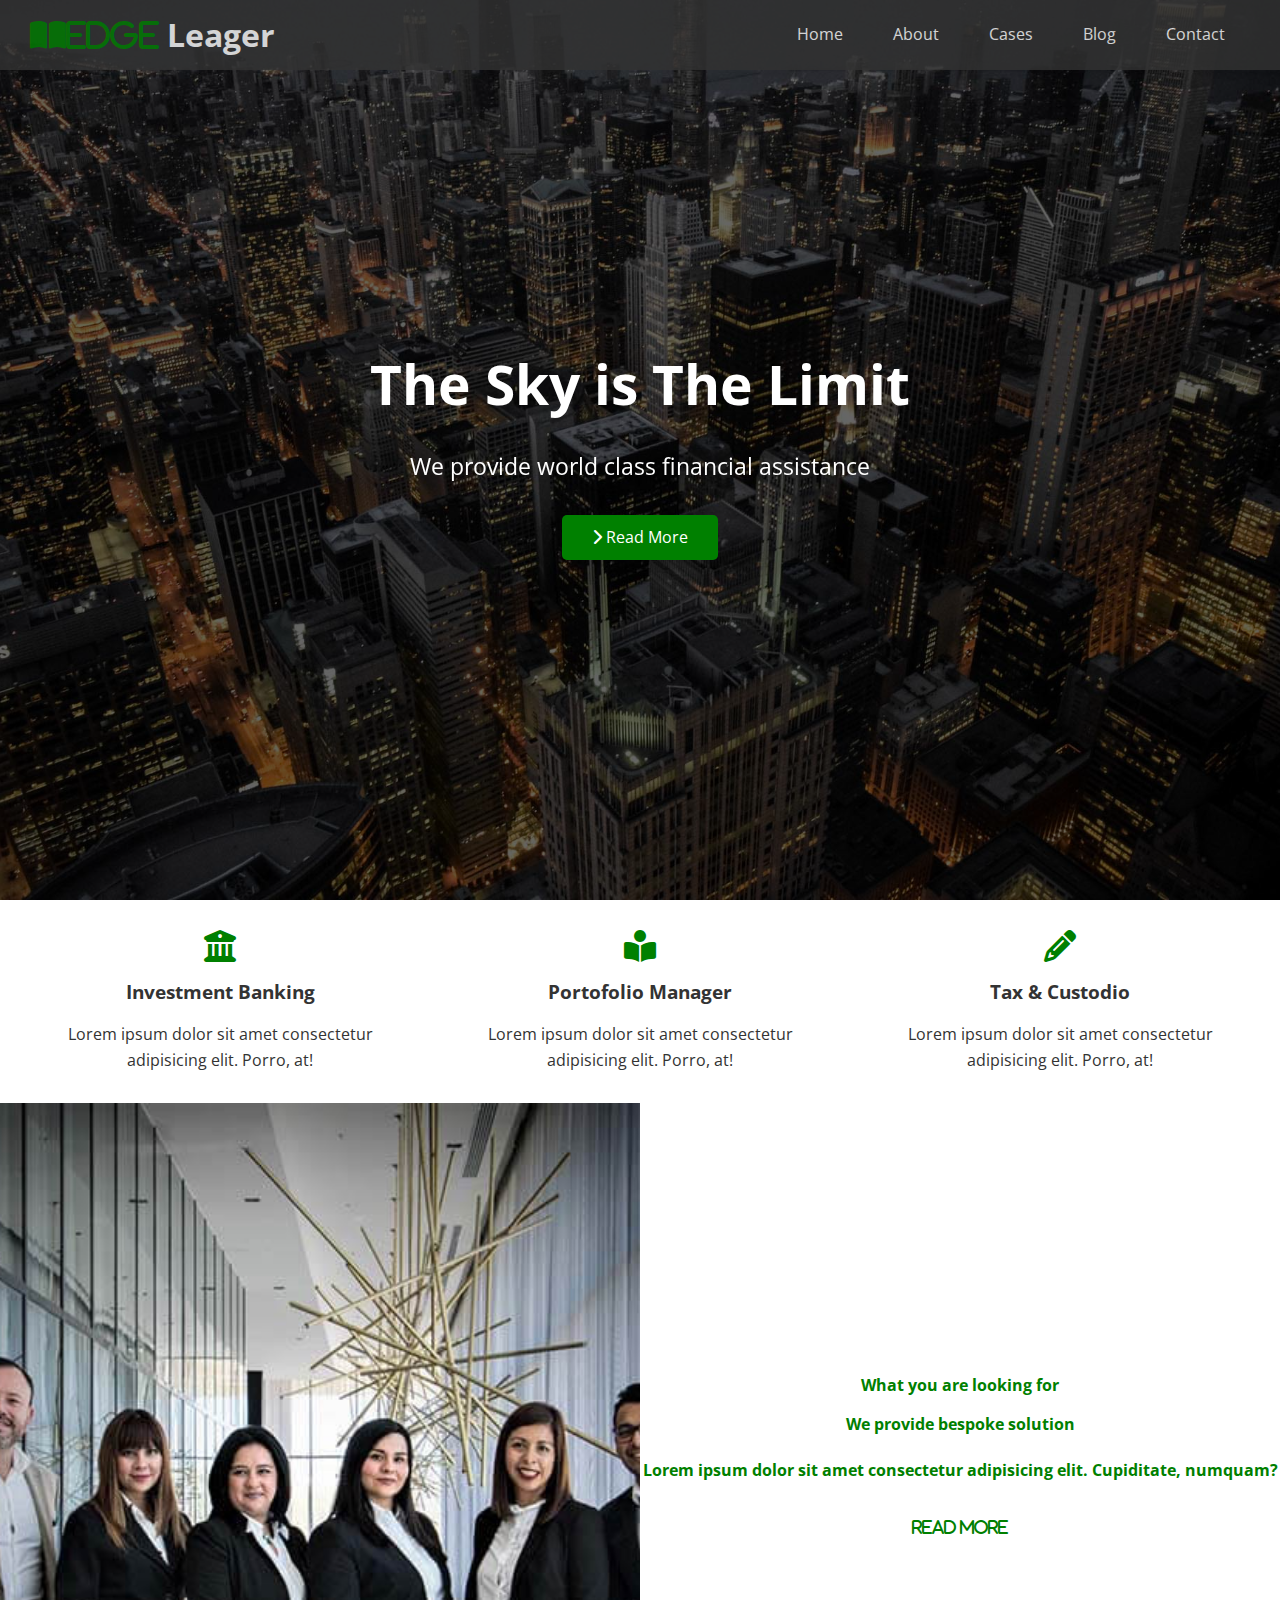
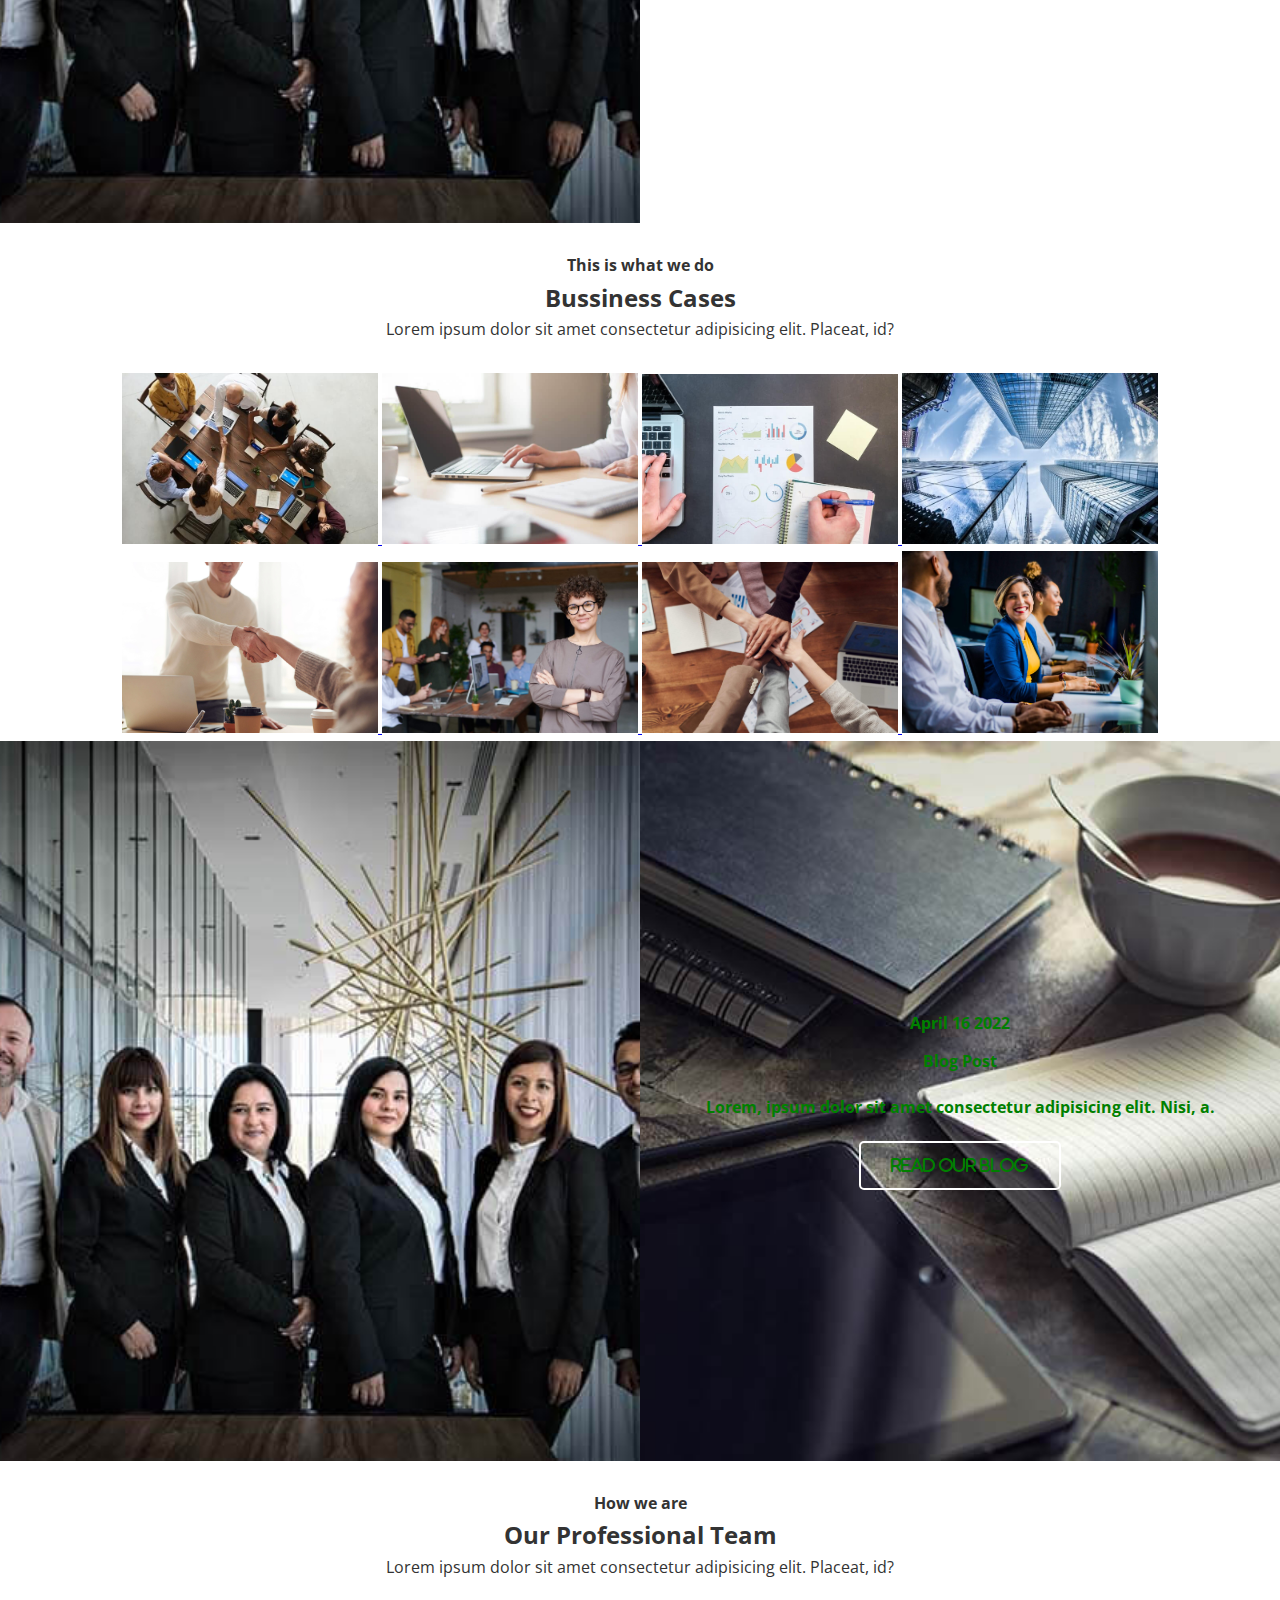
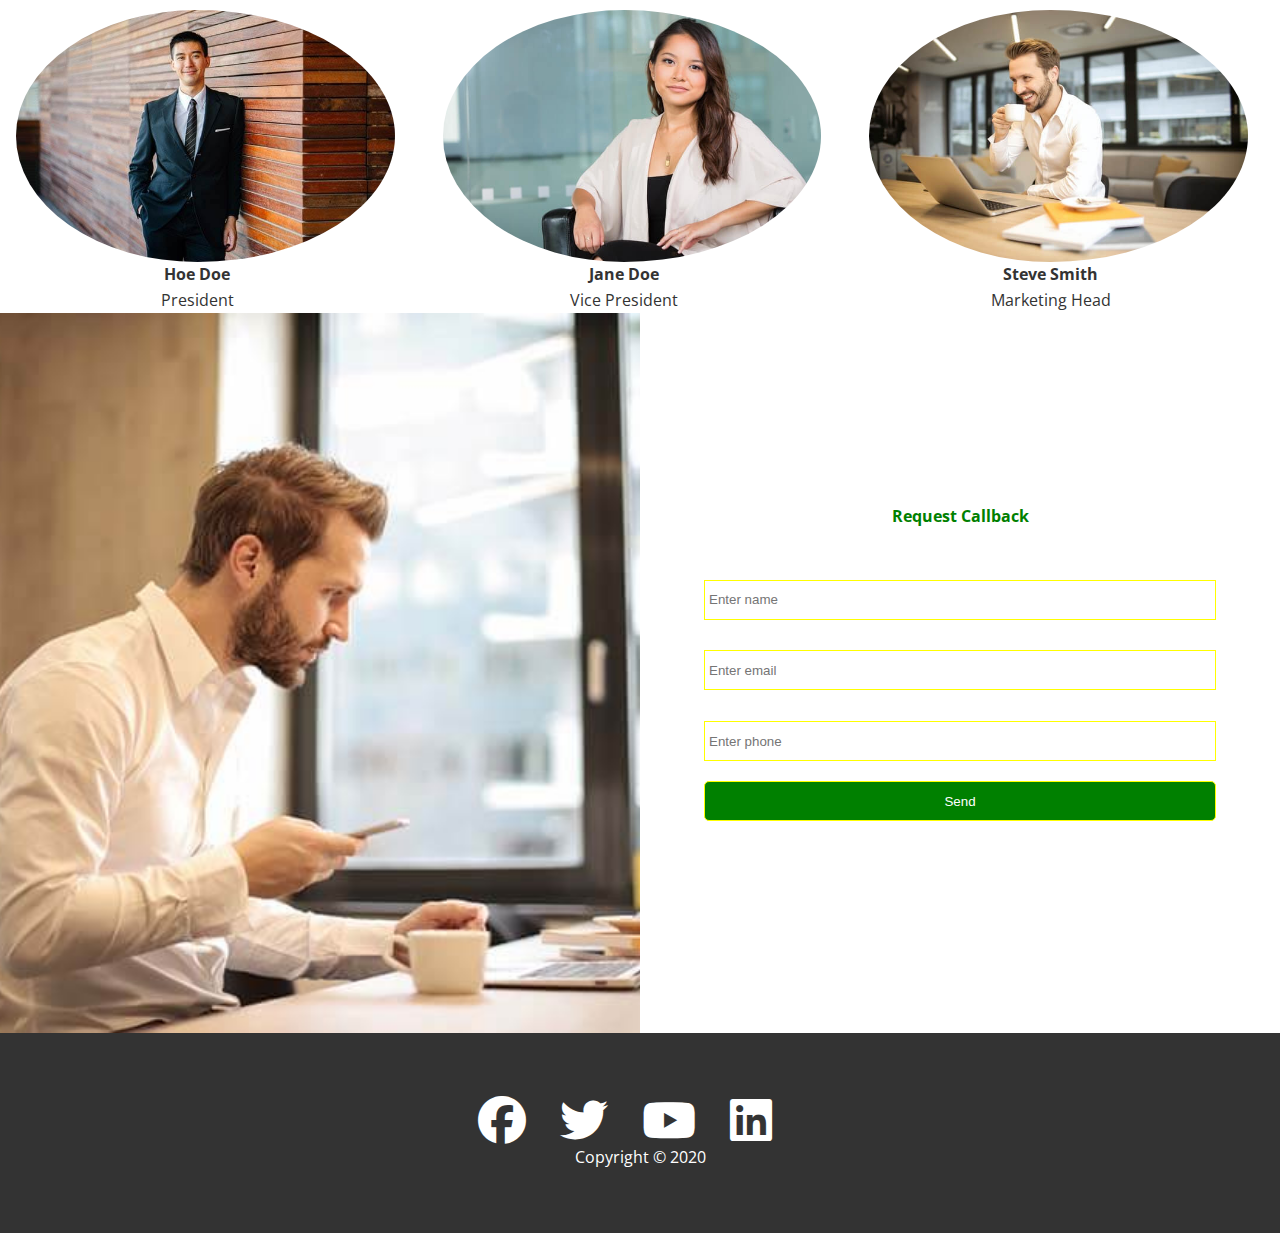
<file: index.html>
<!DOCTYPE html>
<html lang="en">
<head>
    <meta charset="UTF-8">
    <meta http-equiv="X-UA-Compatible" content="IE=edge">
    <meta name="viewport" content="width=device-width, initial-scale=1.0">
    <link rel="stylesheet" type="text/css" href="./css/style.css">
    
    <!-- adaug partea de stilizare pentru lightbox in CSS -->
    <link rel="stylesheet" type="text/css" href="./css/lightbox.min.css">
    
    <link rel="stylesheet" type="text/css" href="./css/utilities.css">
    <link rel="stylesheet" href="https://cdnjs.cloudflare.com/ajax/libs/font-awesome/6.1.2/css/all.min.css">
    <title>Welcome to Edge Leager</title>
</head>
<body id="home">
    <!-- in header am logo-ul is navbar-ul -->
    <header class="hero">
        <div id="navbar" class="navbar">
            <!-- in acest container de header am un logo care este sub forma unui heading h1 si un navbar -->
            <h1 class="logo">
                <span class="text-primary"><i class="fa fa-book-open">Edge</i></span> Leager</i>
            </h1>
            <nav>
                <ul>
                    <li><a href="#home">Home</a></li>
                    <li><a href="#about">About</a></li>
                    <li><a href="#cases">Cases</a></li>
                    <li><a href="#blog">Blog</a></li>
                    <li><a href="#contact">Contact</a></li>
                </ul>
            </nav>
        </div>
        <!-- in header mai vreau sa am si un content(imagine+heading) -->
        <div class="content">
            <h1>The Sky is The Limit</h1>
            <p>We provide world class financial assistance</p>
            <a href="#about" class="btn"><i class="fas fa-chevron-right"></i> Read More</a>
        </div>
    </header>
    
    <!-- vreau o parte de continut cu trei coloane -->
    <main>
        <!-- About icons -->
        <section id="about" class="icons bg-light">
            <div class="flex-items">
                <div>
                    <i class="fas fa-university fa-2x"></i>
                    <div>
                        <h3>Investment Banking</h3>
                        <p>Lorem ipsum dolor sit amet consectetur adipisicing elit. Porro, at!</p>
                    </div>
                </div>
                <div>
                    <i class="fas fa-book-reader fa-2x"></i>
                    <div>
                        <h3>Portofolio Manager</h3>
                        <p>Lorem ipsum dolor sit amet consectetur adipisicing elit. Porro, at!</p>
                    </div>
                </div>
                <div>
                    <i class="fas fa-pencil-alt fa-2x"></i>
                    <div>
                        <h3>Tax & Custodio</h3>
                        <p>Lorem ipsum dolor sit amet consectetur adipisicing elit. Porro, at!</p>
                    </div>
                </div>
            </div>
        </section>
        <!-- About solution-sectiune cu doua coloane spearate in mod egal -->
        <section class="solutions">
            <div class="row ">
                <div class="column">
                    <div class="column-1">
                        <img src="./image_resources/image_resources/home/people.jpg" alt="imagine">
                    </div>
                </div>
                <div class="column">
                    <div class="column-2">
                        <h4>What you are looking for</h4>
                        <h2>We provide bespoke solution</h2>
                        <p>Lorem ipsum dolor sit amet consectetur adipisicing elit. Cupiditate, numquam?</p>
                        <a href="#" class="btn btn-outline"><i class="fas fa-chevron"> Read More</i></a>
                    </div>
                </div>
            </div>
        </section>
        
        <!-- Cases-cazuri de imagini -->
        <section class="cases">
            <!-- in sectiunea de cazuri am un header care are un anumit content -->
            <header class="section-header">
                <h4>This is what we do</h4>
                <h2>Bussiness Cases</h2>
                <p>Lorem ipsum dolor sit amet consectetur adipisicing elit. Placeat, id?</p>
            </header>
            <div class="row">
                <!-- pt fiecare coloana am 2 imagini -->
                <div class="column">
                    
                    <!-- ca sa implementez lightbpx-ul trebuie ca aceste imagini sa fie puse in niste link-uri -->
                    <a href="./image_resources/image_resources/cases/cases1.jpg" data-lightbox="cases">
                        <img src="./image_resources/image_resources/cases/cases1.jpg" alt="imagine">
                    </a>

                    <a href="./image_resources/image_resources/cases/cases2.jpg" data-lightbox="cases">
                        <img src="./image_resources/image_resources/cases/cases2.jpg" alt="imagine">
                    </a>
                    
                    <a href="./image_resources/image_resources/cases/cases3.jpg" data-lightbox="cases">
                        <img src="./image_resources/image_resources/cases/cases3.jpg" alt="imagine">
                    </a>

                    <a href="./image_resources/image_resources/cases/cases4.jpg" data-lightbox="cases">
                        <img src="./image_resources/image_resources/cases/cases4.jpg" alt="imagine">
                    </a> 
                </div>
            </div>
            <div class="row2">
                <div class="column">
                    <a href="./image_resources/image_resources/cases/cases5.jpg" data-lightbox="cases">
                        <img src="./image_resources/image_resources/cases/cases5.jpg" alt="imagine">
                    </a>

                    <a href="./image_resources/image_resources/cases/cases6.jpg" data-lightbox="cases">
                        <img src="./image_resources/image_resources/cases/cases6.jpg" alt="imagine">
                    </a>
                    
                    <a href="./image_resources/image_resources/cases/cases7.jpg" data-lightbox="cases">
                        <img src="./image_resources/image_resources/cases/cases7.jpg" alt="imagine">
                    </a>
                    
                    <a href="./image_resources/image_resources/cases/cases8.jpg" data-lightbox="cases">
                        <img src="./image_resources/image_resources/cases/cases8.jpg" alt="imagine">
                    </a>
                </div> 
            </div>
        </section>

        <!-- Sectiune pentru Blog -->
        <section class="solutions">
            <div class="row">
                <!-- vreau sa am o coloana cu o imagine pe un singur rand -->
                <div class="column">
                    <div class="column-1">
                        <img src="./image_resources/image_resources/home/people.jpg" alt="imagine">
                    </div>
                </div>
                <div class="column">
                    <div class="column-2 blog">
                        <h4>April 16 2022</h4>
                        <h2>Blog Post</h2>
                        <p>Lorem, ipsum dolor sit amet consectetur adipisicing elit. Nisi, a.</p>
                        <a href="blog.html" class="btn btn-outline"><i class="fas fa-chevron"> Read Our Blog</i></a>
                    </div>
                </div>
            </div>
        </section>
        
        <!-- Section Team (sectiune in care am imagine+detalii pentru fiecare membru al echipei)-->
        <section class="cases">
            <!-- in sectiunea de cazuri am un header care are un anumit content -->
            <header class="section-header">
                <h4>How we are</h4>
                <h2>Our Professional Team</h2>
                <p>Lorem ipsum dolor sit amet consectetur adipisicing elit. Placeat, id?</p>
            </header>
            <div class="row">
                <div class="details">
                    <img src="./image_resources/image_resources/team/person1.jpg" alt="Imagine">
                    <h4>Hoe Doe</h4>
                    <p>President</p>
                </div>
                <div class="details">
                    <img src="./image_resources/image_resources/team/person2.jpg" alt="Imagine">
                    <h4>Jane Doe</h4>
                    <p> Vice President</p>
                </div>
                <div class="details">
                    <img src="./image_resources/image_resources/team/person3.jpg" alt="Imagine">
                    <h4>Steve Smith</h4>
                    <p>Marketing Head</p>
                </div>
            </div>
        </section>

        <!-- Sectiune pentru contact Form -->
        <section class="solutions">
            <div class="row ">
                <div class="column">
                    <div class="column-1">
                        <img src="./image_resources/image_resources/home/contact.jpg" alt="imagine">
                    </div>
                </div>
                <div class="column">
                    <div class="column-2">
                        <h2>Request Callback</h2>
                        <form action="" class="contact-form">
                            <div class="form-control">
                                <label for="name">name</label>
                                <input type="text" name="name" id="name" placeholder="Enter name">
                            </div>
                            <div class="form-control">
                                <label for="email">Email</label>
                                <input type="email" name="email" id="email" placeholder="Enter email">
                            </div>
                            <div class="form-control">
                                <label for="phone">Phone</label>
                                <input type="text" name="phone" id="phone" placeholder="Enter phone">
                            </div>
                            <input type="submit" value="Send" id="submit" class="btn">
                        </form>
                    </div>
                </div>
            </div>
        </section>
    </main>

    <!-- Footer -->
    <footer>
        <footer class="footer btn-dark">
            <div class="social">
                <a href="#" class=""><i class="fab fa-facebook fa-3x"></i></a>
                <a href="#" class=""><i class="fab fa-twitter fa-3x"></i></a>
                <a href="#" class=""><i class="fab fa-youtube fa-3x"></i></a>
                <a href="#" class=""><i class="fab fa-linkedin fa-3x"></i></a>
            </div>
            <p>Copyright &copy; 2020</p>
        </footer>
    </footer>
    
    <!-- adauga scripturile de JS din libraria de lightbox -->
    <script src="./js/lightbox.min.js"></script>
</body>
</html>
</file>
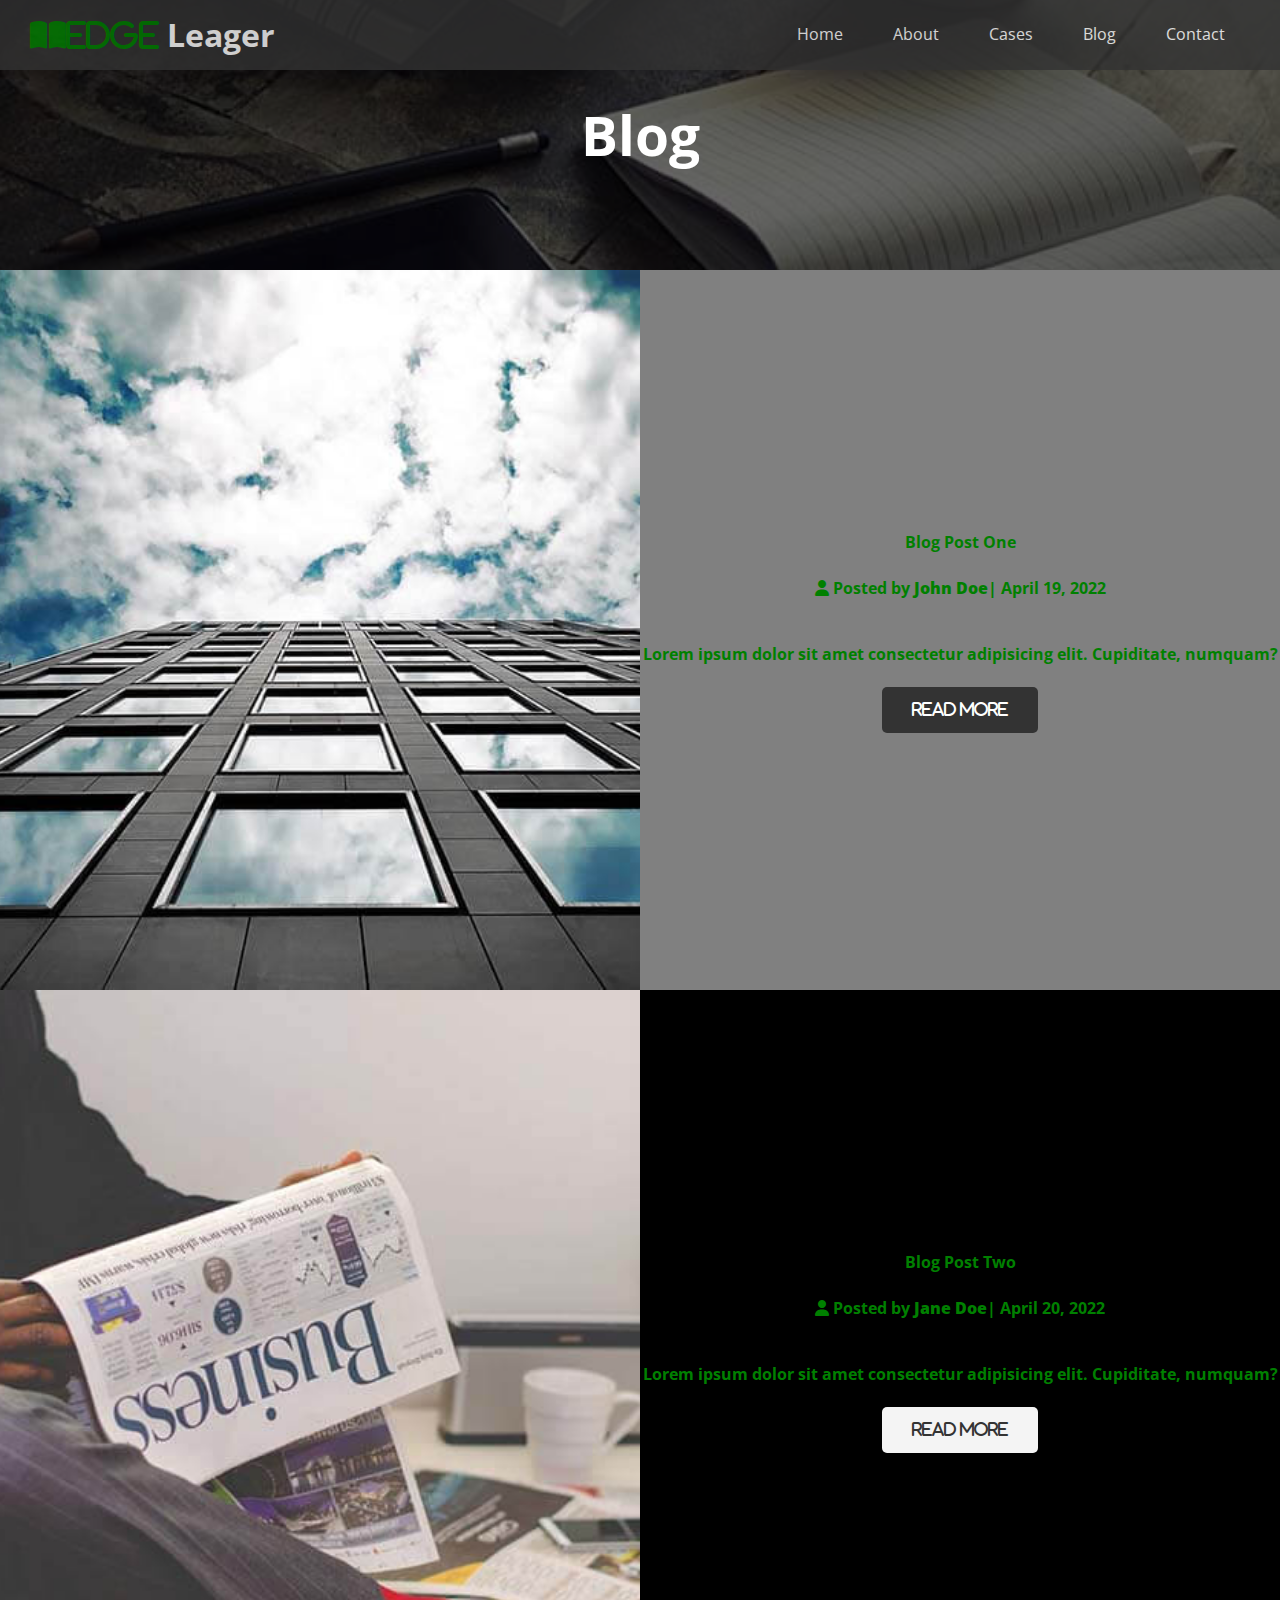
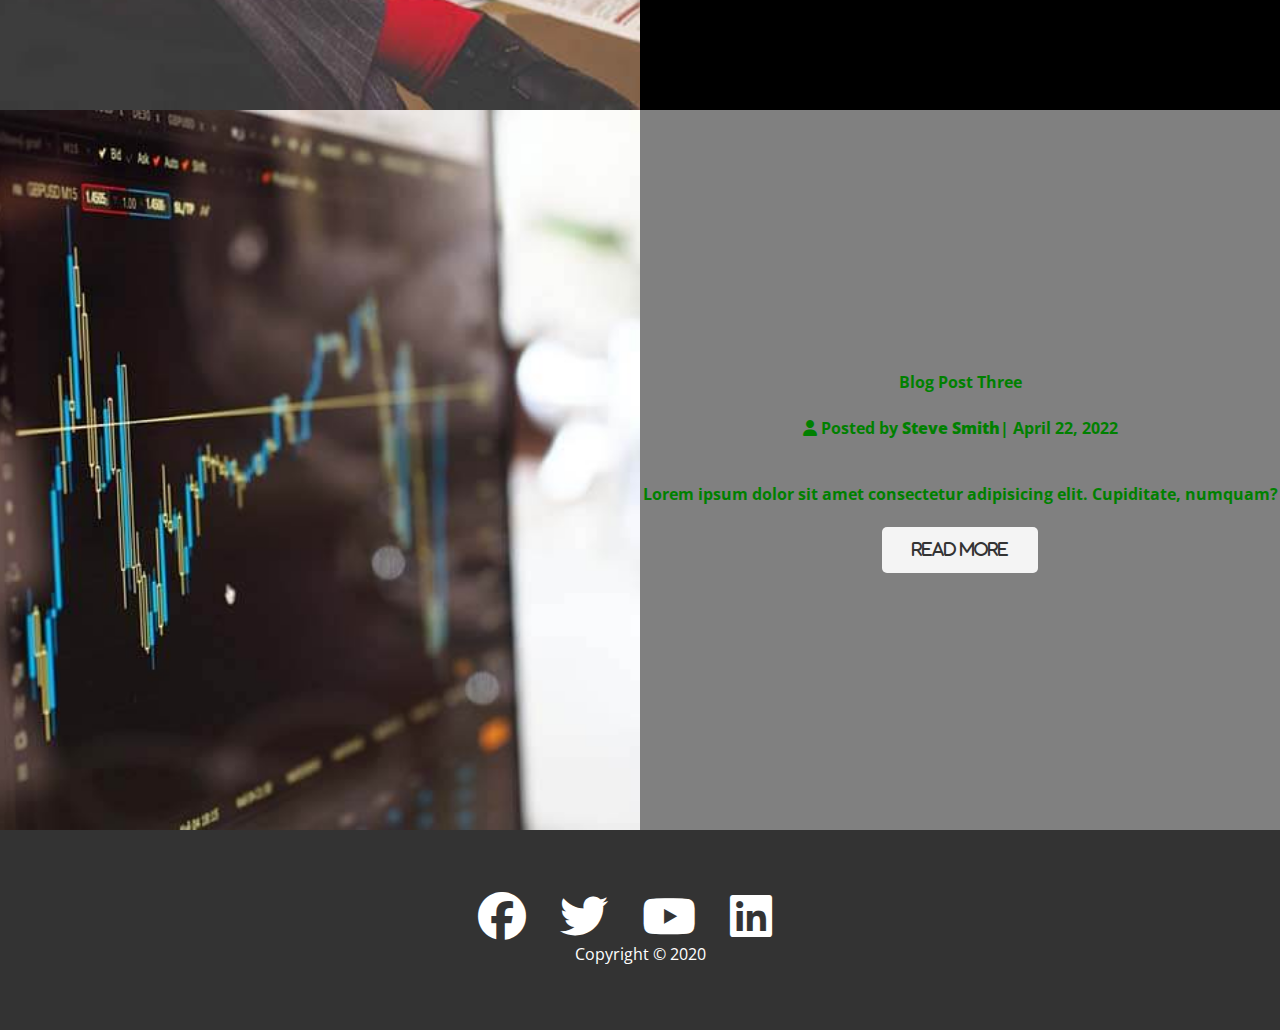
<file: blog.html>
<!DOCTYPE html>
<html lang="en">
<head>
    <meta charset="UTF-8">
    <meta http-equiv="X-UA-Compatible" content="IE=edge">
    <meta name="viewport" content="width=device-width, initial-scale=1.0">
    <link rel="stylesheet" type="text/css" href="./css/style.css">
    <link rel="stylesheet" type="text/css" href="./css/utilities.css">
    <link rel="stylesheet" href="https://cdnjs.cloudflare.com/ajax/libs/font-awesome/6.1.2/css/all.min.css">
    <title>Read Our Blog</title>
</head>
<body id="home">
    <!-- in header am logo-ul is navbar-ul -->
    <header class="hero blog">
        <div id="navbar" class="navbar">
            <!-- in acest container de header am un logo care este sub forma unui heading h1 si un navbar -->
            <h1 class="logo">
                <span class="text-primary"><i class="fa fa-book-open">Edge</i></span> Leager</i>
            </h1>
            <nav>
                <ul>
                    <li><a href="index.html">Home</a></li>
                    <li><a href="index.html">About</a></li>
                    <li><a href="index.html">Cases</a></li>
                    <li><a href="index.html">Blog</a></li>
                    <li><a href="index.html">Contact</a></li>
                </ul>
            </nav>
        </div>
        <!-- in header mai vreau sa am si un content(imagine+heading) -->
        <div class="content">
            <h1>Blog</h1>
            
        </div>
    </header>
    
    <main>
        <!-- in partea de main vreau sa am mai multe articole -->

        <!-- articol 1 -->
       <article class="solutions">
            <div class="row ">
                <div class="column">
                    <div class="column-1">
                        <img src="./image_resources/image_resources/blog/blog1.jpg" alt="imagine">
                    </div>
                </div>
                <div class="column">
                    <div class="column-2 article-post">
                        <h2>Blog Post One</h2>
                        <p class="meta">
                            <i class="fas fa-user"></i> Posted by <strong>John Doe</strong>| April 19, 2022
                        </p>
                        <p>Lorem ipsum dolor sit amet consectetur adipisicing elit. Cupiditate, numquam?</p>
                        <a href="post.html" class="btn btn-dark"><i class="fas fa-chevron"> Read More</i></a>
                    </div>
                </div>
            </div>
        </article> 
        
        
        <!-- articol 2 -->
        <article class="solutions">
            <div class="row ">
                <div class="column">
                    <div class="column-1">
                        <img src="./image_resources/image_resources/blog/blog2.jpg" alt="imagine">
                    </div>
                </div>
                <div class="column">
                    <div class="column-2 article-post-two">
                        <h2>Blog Post Two</h2>
                        <p class="meta">
                            <i class="fas fa-user"></i> Posted by <strong>Jane Doe</strong>| April 20, 2022
                        </p>
                        <p>Lorem ipsum dolor sit amet consectetur adipisicing elit. Cupiditate, numquam?</p>
                        <a href="post.html" class="btn btn-light"><i class="fas fa-chevron"> Read More</i></a>
                    </div>
                </div>
            </div>
        </article> 

        <!-- article 3 -->
        <article class="solutions">
            <div class="row ">
                <div class="column">
                    <div class="column-1">
                        <img src="./image_resources/image_resources/blog/blog3.jpg" alt="imagine">
                    </div>
                </div>
                <div class="column">
                    <div class="column-2 article-post">
                        <h2>Blog Post Three</h2>
                        <p class="meta">
                            <i class="fas fa-user"></i> Posted by <strong>Steve Smith</strong>| April 22, 2022
                        </p>
                        <p>Lorem ipsum dolor sit amet consectetur adipisicing elit. Cupiditate, numquam?</p>
                        <a href="post.html" class="btn btn-light"><i class="fas fa-chevron"> Read More</i></a>
                    </div>
                </div>
            </div>
        </article> 
    </main>

    <!-- Footer -->
    <footer>
        <footer class="footer btn-dark">
            <div class="social">
                <a href="#" class=""><i class="fab fa-facebook fa-3x"></i></a>
                <a href="#" class=""><i class="fab fa-twitter fa-3x"></i></a>
                <a href="#" class=""><i class="fab fa-youtube fa-3x"></i></a>
                <a href="#" class=""><i class="fab fa-linkedin fa-3x"></i></a>
            </div>
            <p>Copyright &copy; 2020</p>
        </footer>
    </footer>
</body>
</html>
</file>
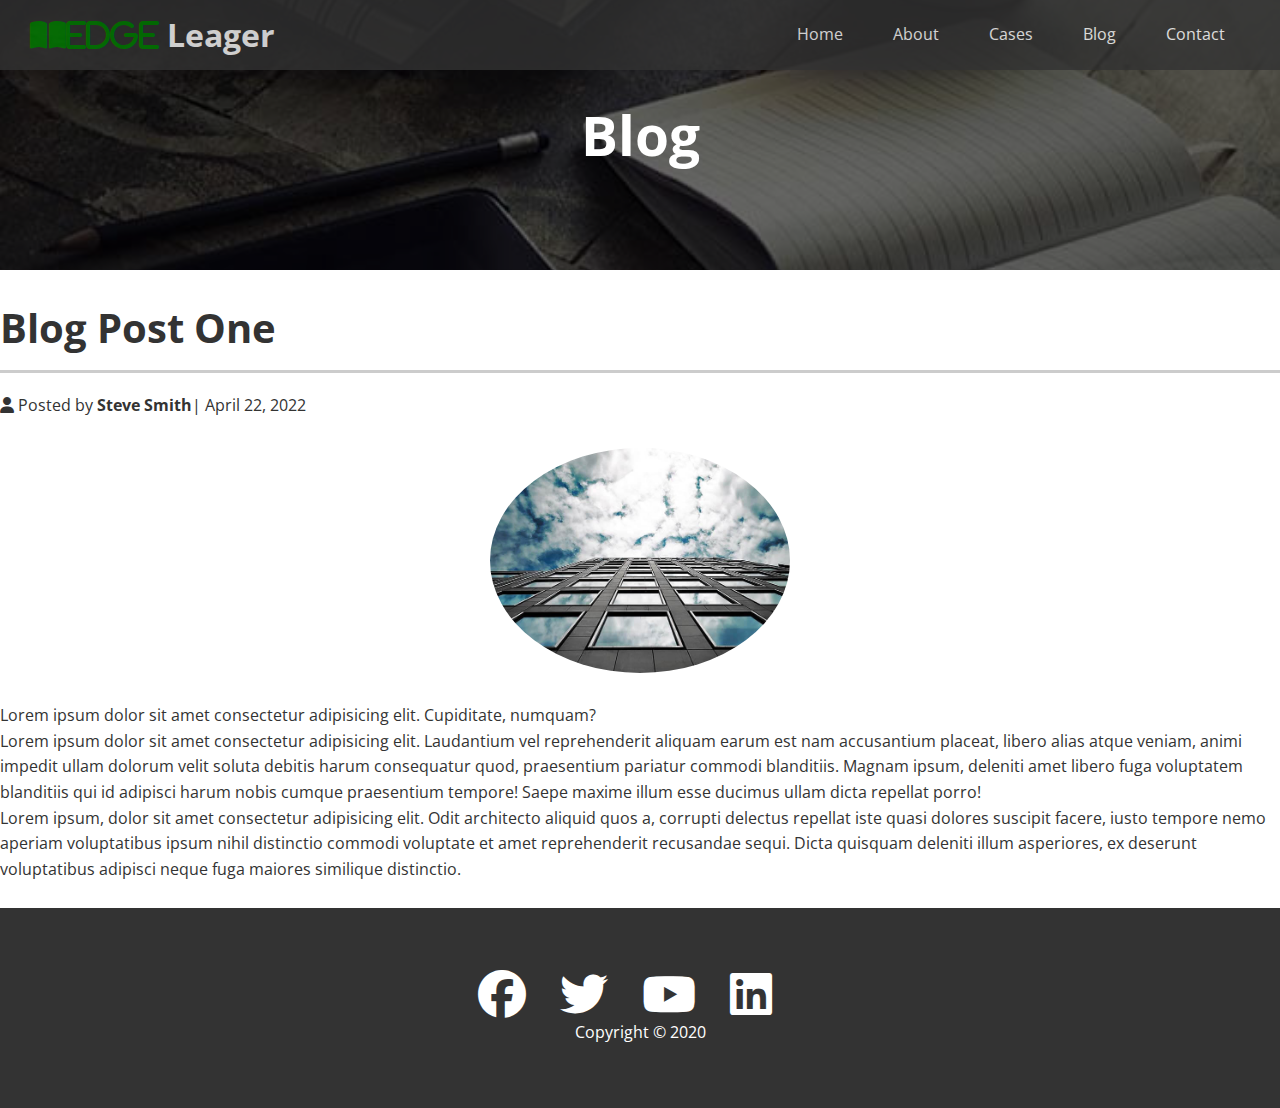
<file: post.html>
<!DOCTYPE html>
<html lang="en">
<head>
    <meta charset="UTF-8">
    <meta http-equiv="X-UA-Compatible" content="IE=edge">
    <meta name="viewport" content="width=device-width, initial-scale=1.0">
    <link rel="stylesheet" type="text/css" href="./css/style.css">
    <link rel="stylesheet" type="text/css" href="./css/utilities.css">
    <link rel="stylesheet" href="https://cdnjs.cloudflare.com/ajax/libs/font-awesome/6.1.2/css/all.min.css">
    <title>Post One</title>
</head>
<body id="home">
    <!-- in header am logo-ul is navbar-ul -->
    <header class="hero blog">
        <div id="navbar" class="navbar">
            <!-- in acest container de header am un logo care este sub forma unui heading h1 si un navbar -->
            <h1 class="logo">
                <span class="text-primary"><i class="fa fa-book-open">Edge</i></span> Leager</i>
            </h1>
            <nav>
                <ul>
                    <li><a href="index.html">Home</a></li>
                    <li><a href="index.html">About</a></li>
                    <li><a href="index.html">Cases</a></li>
                    <li><a href="index.html">Blog</a></li>
                    <li><a href="index.html">Contact</a></li>
                </ul>
            </nav>
        </div>
        <!-- in header mai vreau sa am si un content(imagine+heading) -->
        <div class="content">
            <h1>Blog</h1>
            
        </div>
    </header>
    
    <main>
        <setion class="post">
            <h2>Blog Post One</h2>
            <p class="meta">
                <i class="fas fa-user"></i> Posted by <strong>Steve Smith</strong>| April 22, 2022
            </p>
            <img src="./image_resources/image_resources/blog/blog1.jpg" alt="">
            <p>Lorem ipsum dolor sit amet consectetur adipisicing elit. Cupiditate, numquam?</p>
            <p>Lorem ipsum dolor sit amet consectetur adipisicing elit. Laudantium vel reprehenderit aliquam earum est nam accusantium placeat, libero alias atque veniam, animi impedit ullam dolorum velit soluta debitis harum consequatur quod, praesentium pariatur commodi blanditiis. Magnam ipsum, deleniti amet libero fuga voluptatem blanditiis qui id adipisci harum nobis cumque praesentium tempore! Saepe maxime illum esse ducimus ullam dicta repellat porro!</p>
            <p>Lorem ipsum, dolor sit amet consectetur adipisicing elit. Odit architecto aliquid quos a, corrupti delectus repellat iste quasi dolores suscipit facere, iusto tempore nemo aperiam voluptatibus ipsum nihil distinctio commodi voluptate et amet reprehenderit recusandae sequi. Dicta quisquam deleniti illum asperiores, ex deserunt voluptatibus adipisci neque fuga maiores similique distinctio.</p>
        </setion>
    </main>

    <!-- Footer -->
    <footer>
        <footer class="footer btn-dark">
            <div class="social">
                <a href="#" class=""><i class="fab fa-facebook fa-3x"></i></a>
                <a href="#" class=""><i class="fab fa-twitter fa-3x"></i></a>
                <a href="#" class=""><i class="fab fa-youtube fa-3x"></i></a>
                <a href="#" class=""><i class="fab fa-linkedin fa-3x"></i></a>
            </div>
            <p>Copyright &copy; 2020</p>
        </footer>
    </footer>
</body>
</html>
</file>
<file: css/style.css>
@import url("https://fonts.googleapis.com/css2?family=Edu+TAS+Beginner:wght@400;500&family=Ibarra+Real+Nova:wght@500&family=Luxurious+Roman&family=Open+Sans:ital,wght@0,300;1,400&family=The+Nautigal:wght@700&family=Waterfall&display=swap");

* {
  padding: 0px;
  margin: 0px;
  box-sizing: border-box;
}

body {
  font-family: "Open Sans", sans-serif;
  background: #fff;
  color: #333;
  line-height: 1.6;
}

/* Styling Navbar */
.hero .navbar .logo ul {
  list-style: none;
}

.hero h1 {
  font-weight: 400px;
}
.hero .navbar a {
  text-decoration: none;
  color: #fff;
}

.hero .navbar {
  display: flex;
  justify-content: space-between;
  align-items: center;
  background-color: #333;
  color: #fff;
  opacity: 0.8;
  width: 100%;
  height: 70px;
  /* vreau ca acest navbar sa fie fix, astfel incat la scroll sa ramana in aceeasi pozitie */
  position: fixed;
  top: 0px;
  padding: 0 30px;
}
@media (max-width: 767.98px) {
  .hero .navbar {
    display: flex;
    flex-direction: column;
    justify-content: center;
    align-items: center;
    text-align: center;
    height: 0px;
    position: relative;
  }
  .hero .navbar a {
    color: red;
    font-weight: bold;
    font-size: 13px;
  }
}
/* adaugarea unui efect de hover la click pe fiecare element din meniu */
.hero .navbar a:hover {
  border-bottom: 2px solid green;
}

.hero .navbar nav ul {
  display: flex;
  list-style-type: none;
}

.hero .navbar nav li {
  padding: 10px 20px;
  margin: 0px 5px;
  cursor: pointer;
}

/* Styling Header */
/* vreau ca header-ul sa cuprinda imagine de fundal + navbar + logo + content */
.hero {
  background-image: url("../image_resources/image_resources/home/showcase.jpg");
  background-repeat: no-repeat;
  background-position: center;
  background-size: cover;
  height: 100vh;
  position: relative;
  color: #fff;
}

/* pozitionarea contentului in centru header-ului */
.hero .content {
  display: flex;
  justify-content: center;
  flex-direction: column;
  align-items: center;
  text-align: center;
  /* pozitionare pe centru pentru continut->i-am dat o inaltime content ului */
  height: 100%;
  padding: 0px 20px;
}

.hero .content h1 {
  font-size: 55px;
}

.hero .content p {
  font-size: 23px;
  max-width: 600px;
  margin: 20px 0 30px;
}
.hero .content a {
  text-decoration: none;
}

/* utilizare de sudo selectori(dublu selectori) */
.hero::before {
  content: "";
  position: absolute;
  top: 0;
  left: 0;
  width: 100%;
  height: 100%;
  /* am adaugat 0.6 ca valoare pentru partea de transparenta la background */
  background-color: rgb(0, 0, 0, 0.6);
}
/* vreau ca tot ce e in partea de header sa nu mai fie transparent dupa ce am aplicat regula cu ::before */
.hero * {
  z-index: 10;
}

/* styling main */
.icons .flex-items {
  display: flex;
  justify-content: center;
  align-items: center;
  text-align: center;
  padding: 10px;
  background-color: white;
  color: #333;
  height: 100%;
}
/* spatiere intre div-uri */
.flex-items > div {
  padding: 20px;
}
.icons .flex-items i {
  border-radius: 50%;
  margin-bottom: 15px;
  color: green;
}
.icons .flex-items h3 {
  font-weight: bold;
  margin-bottom: 15px;
}
@media (max-width: 767.98px) {
  .icons .flex-items {
    display: flex;
    flex-direction: column;
    justify-content: center;
    align-items: center;
    text-align: center;
  }
}

/* styling solutions */
.solutions .row {
  display: flex;
  height: 80vh;
}
.solutions .row .column {
  width: 50%;
}
.solutions .row .column-1 img {
  width: 100%;
  height: 80vh;
  /* imaginea de fundal sa fie fixa */
  object-fit: cover;
}
.solutions .column-2 {
  display: flex;
  flex-direction: column;
  justify-content: center;
  align-items: center;
  text-align: center;
  height: 100%;
  color: green;
  font-weight: bold;
}
.solutions .row .column h2 {
  margin-top: 3px;
  font-size: 1em;
}
.solutions .row .column h4 {
  margin-bottom: 10px;
}
.solutions .row .column p {
  margin: 20px 0;
}
.cases .row .column img:hover {
  opacity: 0.7;
}
.cases .row2 .column img:hover {
  opacity: 0.7;
}
.cases .section-header {
  padding: 30px;
  display: flex;
  flex-direction: column;
  align-items: center;
  justify-content: center;
  text-align: center;
}
.cases .row .column img {
  width: 20%;
}
.cases .row {
  display: flex;
  justify-content: center;
  align-items: center;
  text-align: center;
  margin: 0 auto;
}
@media (max-width: 767.98px) {
  .cases .row {
    display: flex;
    flex-direction: column;
    justify-content: center;
    align-items: center;
    text-align: center;
  }
}

.cases .row2 .column img {
  width: 20%;
}
.cases .row2 {
  display: flex;
  justify-content: center;
  align-items: center;
  text-align: center;
  margin: 0 auto;
}
.solutions .row .column .blog {
  background-color: aqua;
}
.cases .row .details img {
  width: 100%;
  padding-left: 1rem;
  border-radius: 50%;
}

.cases .row {
  display: flex;
  justify-content: center;
  align-items: center;
  height: 100%;
  text-align: center;
}
.cases .row .details {
  display: flex;
  flex-direction: column;
  margin-right: 2rem;
}

/* Contact Form */
.contact-form {
  width: 100%;
  padding: 20px 0;
}
.contact-form label {
  /* vreau ca eticheta sa fie pe un rand nou-display:block */
  display: block;
  color: white;
  margin-bottom: 5px;
}
.contact-form input {
  width: 80%;
  height: 40px;
  padding: 4px;
  border: 1px solid yellow;
}
.contact-form .btn {
  padding: 12px 0;
  margin-top: 20px;
  margin-bottom: 5px;
}
.contact-form input:focus {
  outline-color: green;
}

/* Styling formular */
@media (max-width: 767.98px) {
  .contact-form .form-control {
    display: flex;
    flex-direction: column;
    justify-content: center;
    align-items: center;
    text-align: center;
    padding: 5px;
  }
  .solutions .row .column-2 h2 {
    color: white;
  }
  .solutions .row .column-2 .contact-form input {
    height: 10px;
  }
  .solutions .row .column-2 .contact-form .btn {
    padding: 0px;
  }
}

/* Footer */
.footer {
  display: flex;
  justify-content: center;
  align-items: center;
  text-align: center;
  flex-direction: column;
  height: 200px;
}
@media (max-width: 767.98px) {
  .footer {
    height: 300px;
  }
  .footer p {
    text-align: center;
  }
}
.footer .social a {
  color: white;
}
@media (max-width: 767.98px) {
  .footer .social {
    display: flex;
    flex-direction: column;
    justify-content: center;
    align-items: center;
    text-align: center;
  }
  .footer .social a {
    margin-bottom: 5px;
  }
}

.footer .social > * {
  margin-right: 30px;
}
.footer a:hover {
  color: green;
}

/* Styling blog.html */
.blog{
  background-image: url('../image_resources/image_resources/home/blog.jpg');
  background-repeat: no-repeat;
  background-position: center;
  background-size: cover;
  height: 30vh;
}
.article-post{
  background-color: grey;
}
.article-post-two{
  background-color: black;
}

/* Styling post.html */
.post{
  padding: 50px 30px;
}
.post h2{
  font-size: 40px;
  margin-bottom: 20px;
  padding-bottom: 10px;
  border-bottom: 3px solid #ccc;
}
.post .meta{
  margin-bottom: 30px;
}
.post img{
  width: 300px;
  border-radius: 50%;
  display: block;
  margin: 0 auto 30px;
}
</file>
<file: css/utilities.css>
/* fisier pentru clase reutilizabile de CSS */
.text-primary {
  color: green;
}
.text-secondary {
  color: blue;
}
/* Styling Button */
.btn {
  cursor: pointer;
  display: inline-block;
  padding: 10px 30px;
  color: #fff;
  background-color: green;
  border: none;
  border-radius: 5px;
}
/* la hover vreau sa schimb transparenta butonului */
.btn :hover {
  opacity: 0.5;
}
.btn-secondary {
  background: green;
  color: #fff;
}
.btn-primary {
  background: #0284d0;
  color: #fff;
}
.btn-dark {
  background: #333;
  color: #fff;
}
.btn-light {
  background: #f4f4f4;
  color: #333;
}
.btn-outline {
  background: transparent;
  border: 2px solid white;
  color: green;
}
</file>
